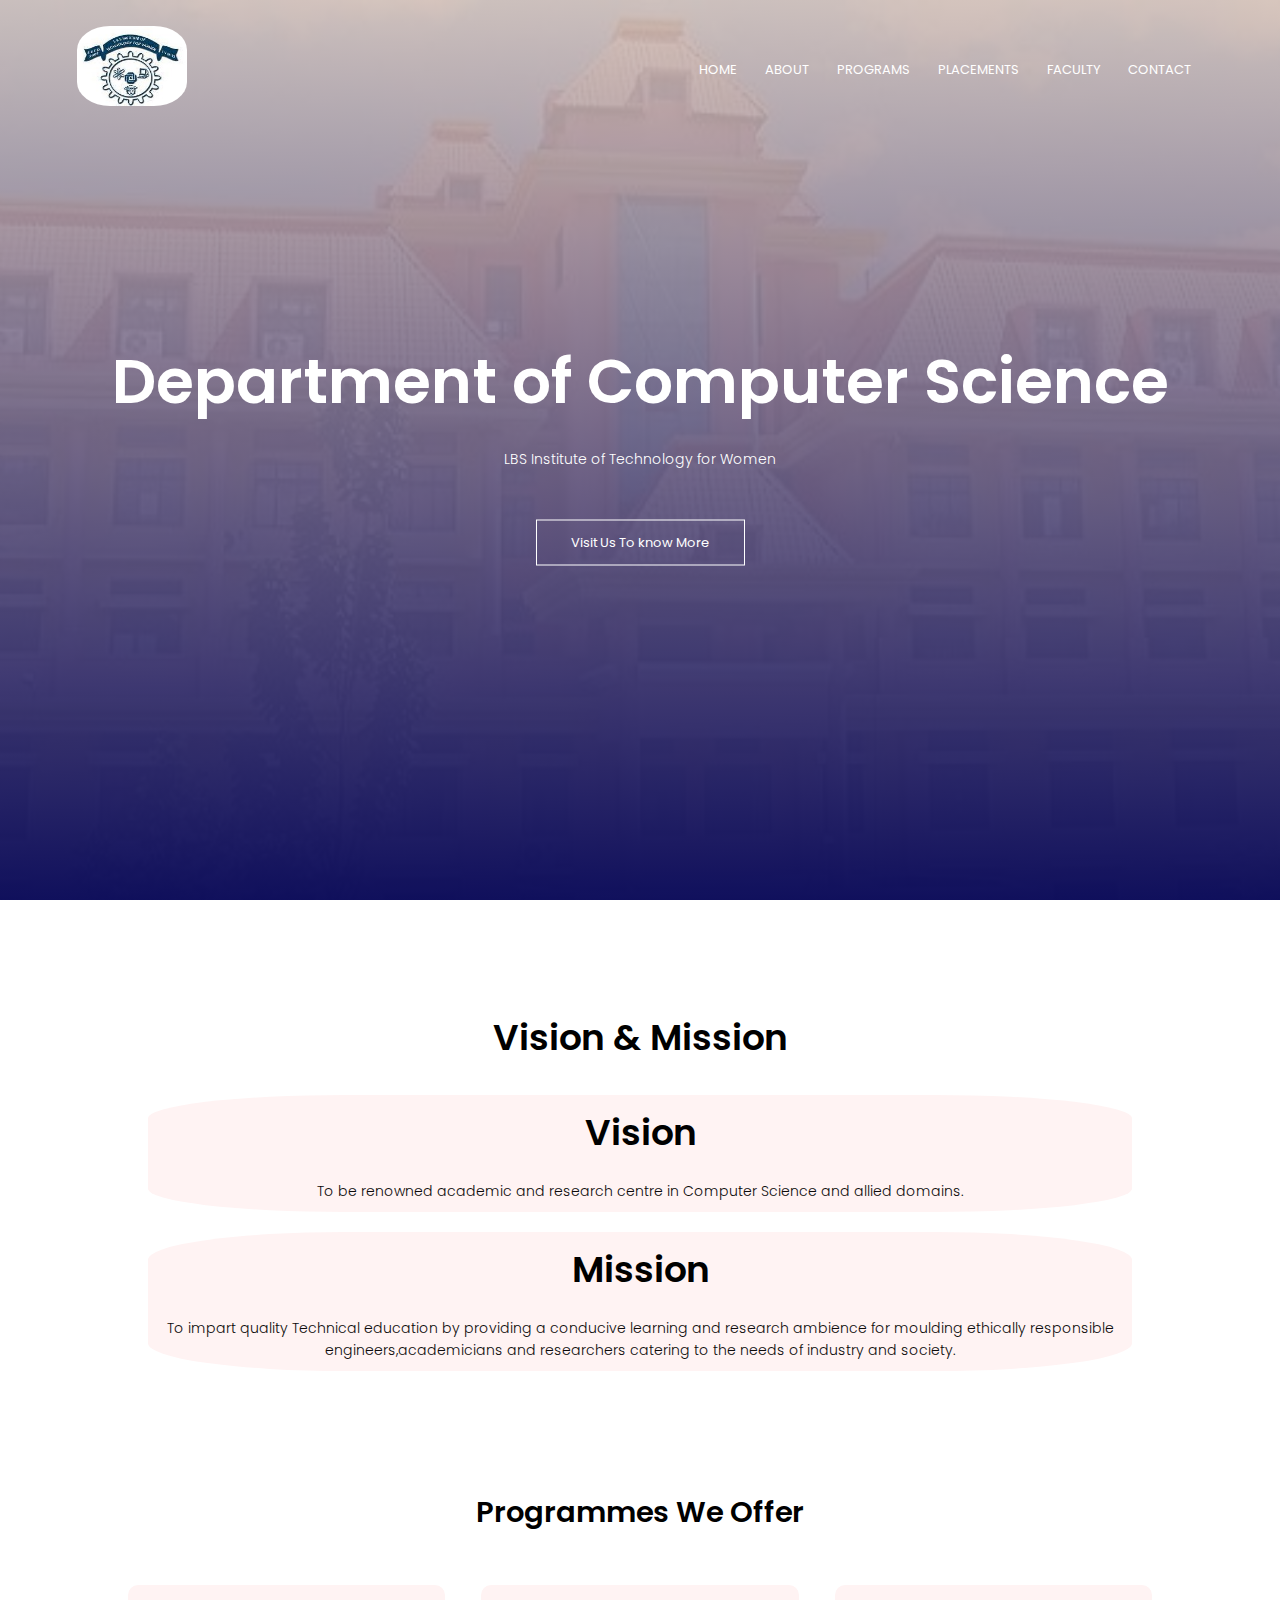
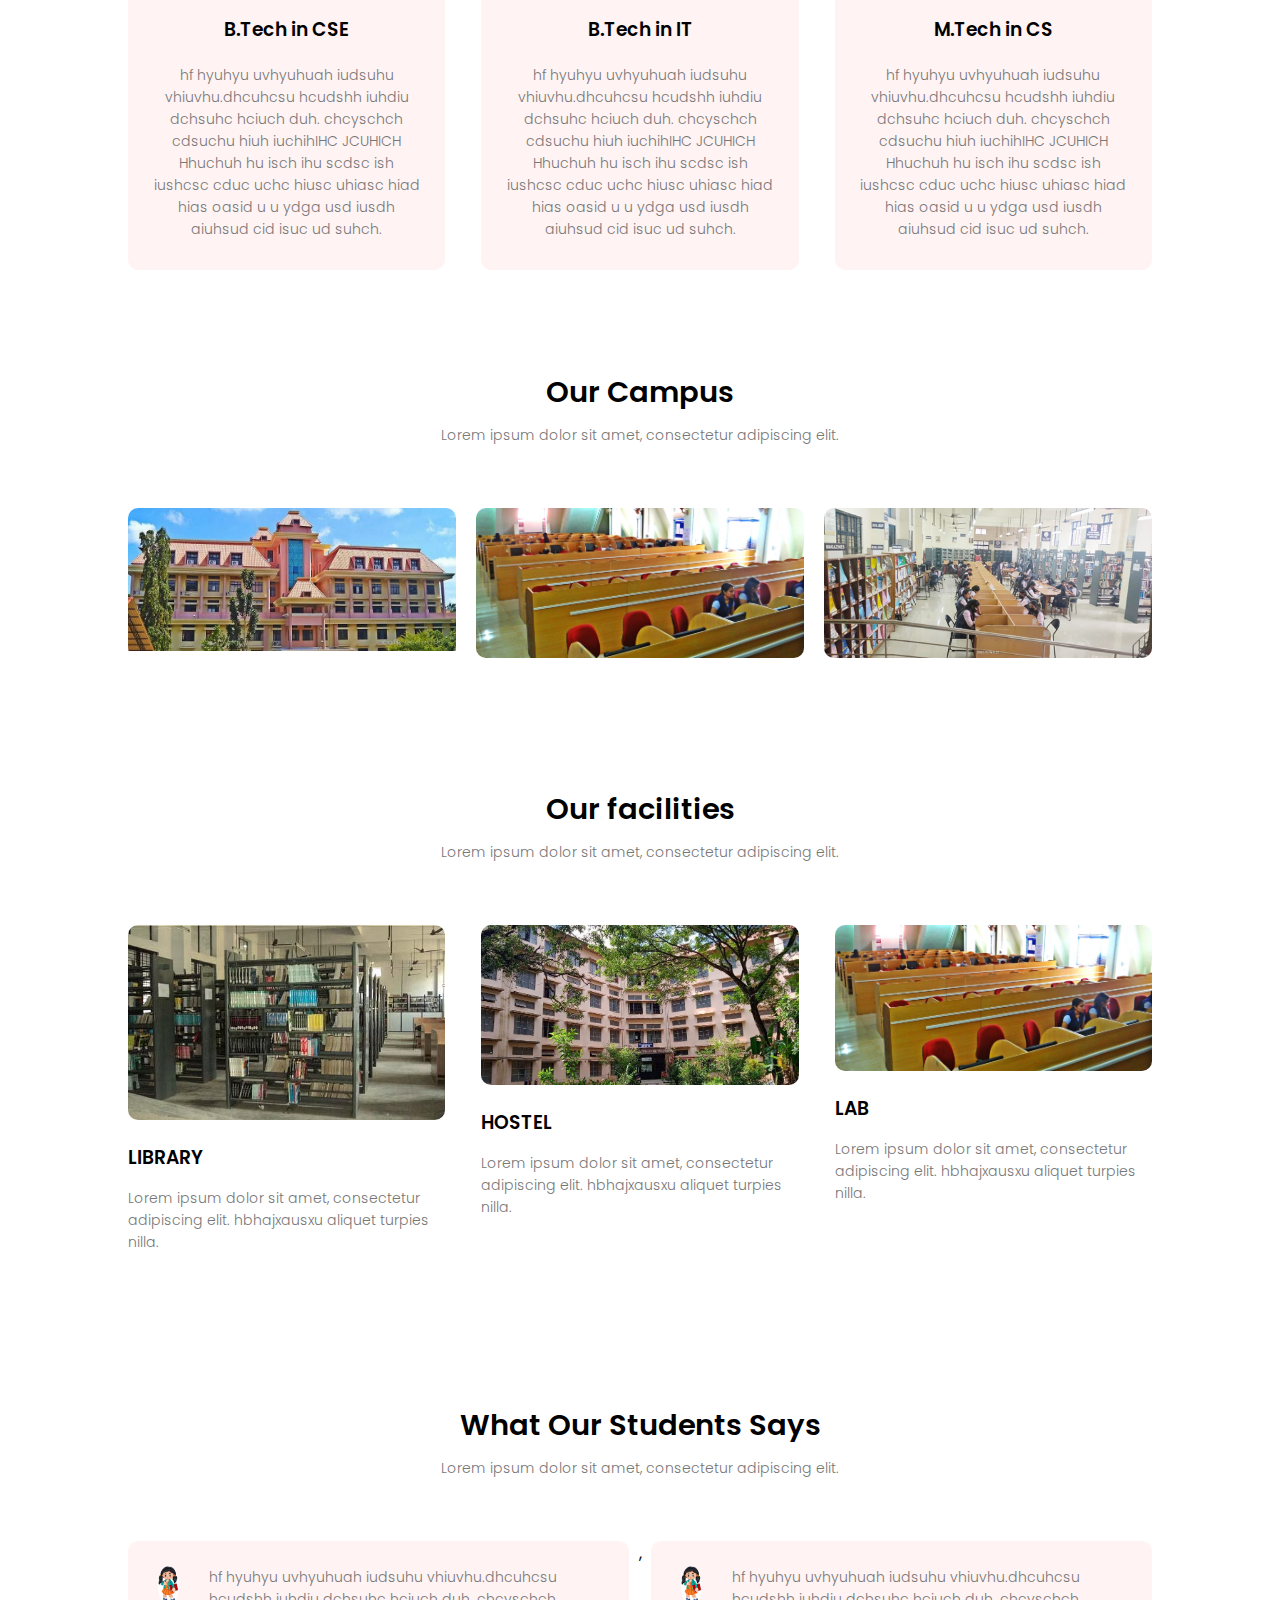
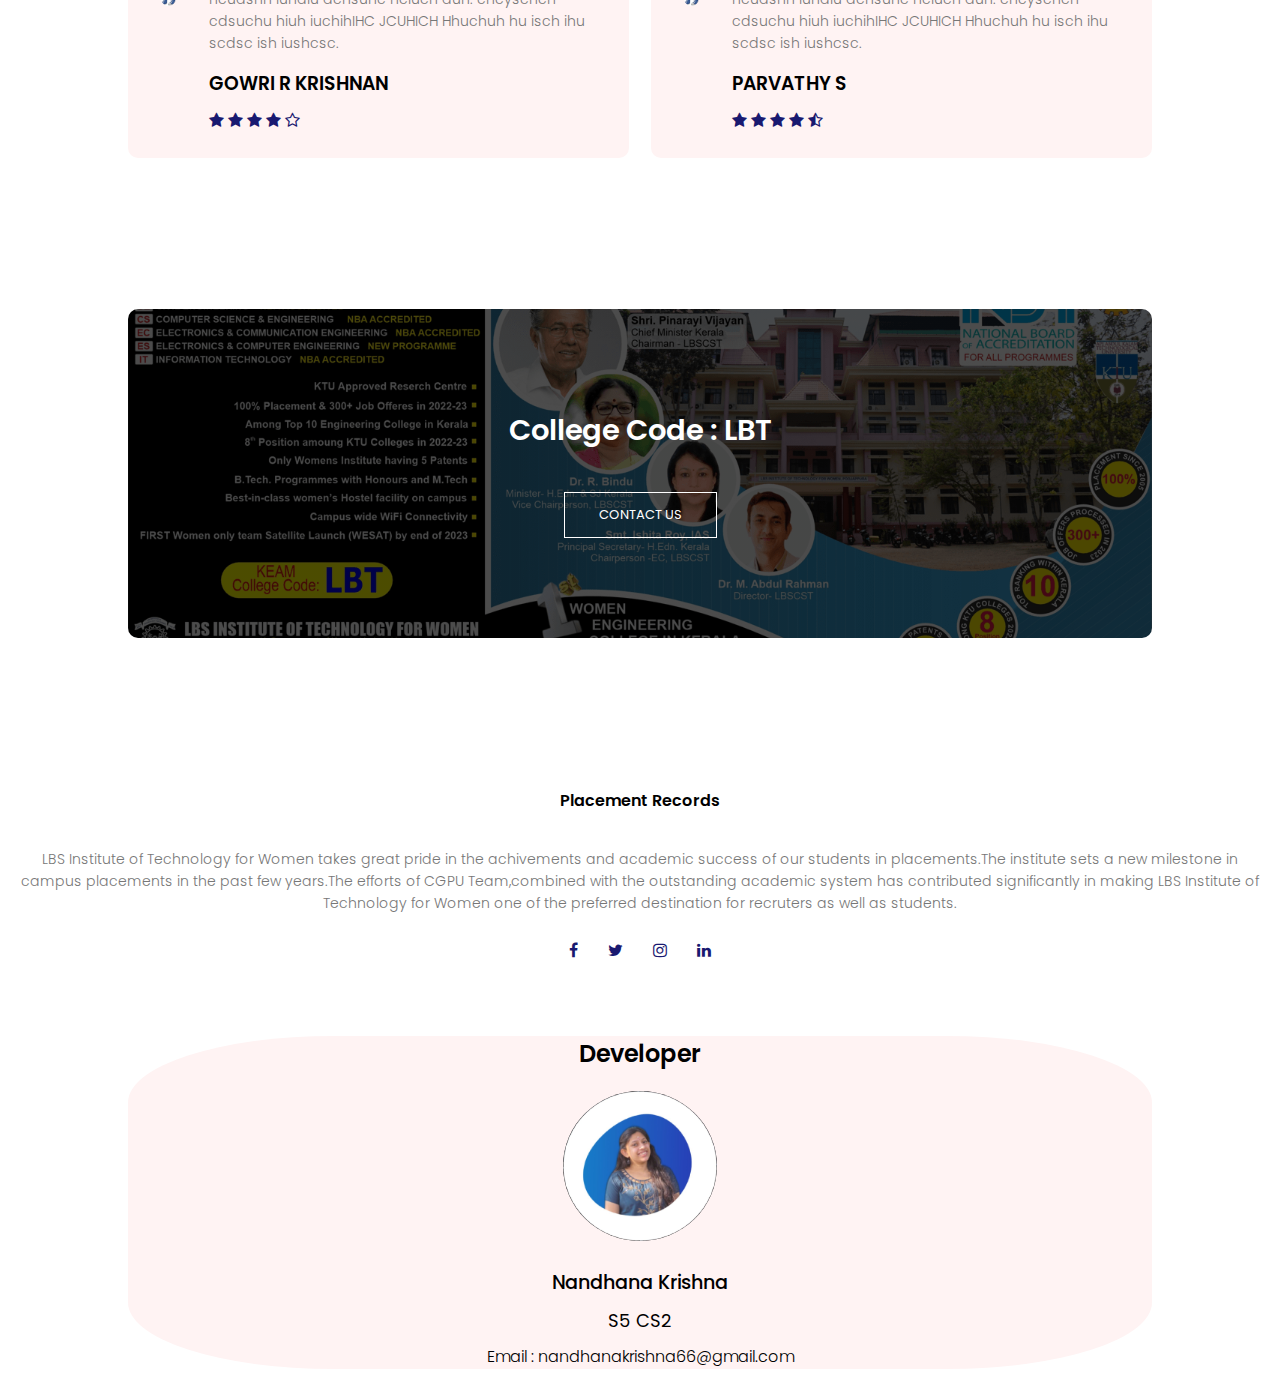
<file: index.html>
<!DOCTYPE html>
<html lang="en">
<head>
    <meta charset="UTF-8">
    <meta name="viewport" content="width=device-width, initial-scale=1.0">
    <title>Department of Computer Science</title>
    <link rel="stylesheet" href="./style.css">
    <link rel="preconnect" href="https://fonts.googleapis.com">
    
    
<link rel="preconnect" href="https://fonts.gstatic.com" crossorigin>
<link href="https://fonts.googleapis.com/css2?family=Poppins:wght@100;200;300;400;600;700&display=swap" rel="stylesheet">
<link rel="stylesheet" href="https://cdnjs.cloudflare.com/ajax/libs/font-awesome/4.7.0/css/font-awesome.min.css">
</head>
<body>
    <section class="header">
     <nav>
        <a href="index.html"><img src="./LBS LOGO s.jpg" alt="logo"></a>
        <div class="nav-links" id="navLinks">
            <i class="fa fa-times" onclick="hideMenu()"></i>
            <ul>
                <li><a href="./index.html">HOME</a></li>
                <li><a href="./About.html">ABOUT</a></li>
                <li><a href="./programs.html">PROGRAMS</a></li>
                <li><a href="./placements.html">PLACEMENTS</a></li>
                <li><a href="./faculty.html">FACULTY</a></li>
                <li><a href="./contact.html">CONTACT</a></li>
            </ul>
        </div>
        <i class="fa fa-bars" onclick="showMenu()"> </i>
     </nav>
     <div class = "text-box">
           <h1>Department of Computer Science</h1>
           <p>LBS Institute of Technology for Women</p>
         
           <a href="" class="hero-btn">Visit Us To know More</a>
           
        </div>
    </section>

    <!-------------VISION &MISSION------------->
    <section class="vision">
        <h1>Vision & Mission</h1>
        <div class="vis"><h1>Vision</h1>
        <p>To be renowned academic and research centre in Computer Science and allied domains.</p></div>
        <div class="mission"><h1>Mission</h1>
        
        <p>To impart quality Technical education by providing a conducive learning and research ambience for moulding ethically responsible engineers,academicians and researchers catering to the needs of industry and society.</p></div>
        
        
    </section>
    
    
    <!------------------COURSE--------------------->
   <section class="course">
    <h1>Programmes We Offer</h1>
    
    <div class="row">
        <div class="course-col">
            <h3>B.Tech in CSE</h3>
            <p>hf hyuhyu uvhyuhuah iudsuhu vhiuvhu.dhcuhcsu hcudshh iuhdiu  dchsuhc hciuch duh.
                chcyschch cdsuchu hiuh iuchihIHC JCUHICH Hhuchuh hu isch ihu scdsc ish iushcsc 
                cduc uchc hiusc uhiasc  hiad hias oasid u u ydga usd iusdh aiuhsud cid isuc ud
                suhch.
            </p>
        </div>
        <div class="course-col">
            <h3>B.Tech in IT</h3>
            <p>hf hyuhyu uvhyuhuah iudsuhu vhiuvhu.dhcuhcsu hcudshh iuhdiu  dchsuhc hciuch duh.
                chcyschch cdsuchu hiuh iuchihIHC JCUHICH Hhuchuh hu isch ihu scdsc ish iushcsc 
                cduc uchc hiusc uhiasc  hiad hias oasid u u ydga usd iusdh aiuhsud cid isuc ud
                suhch.
            </p>
        </div>
        <div class="course-col">
            <h3>M.Tech in CS </h3>
            <p>hf hyuhyu uvhyuhuah iudsuhu vhiuvhu.dhcuhcsu hcudshh iuhdiu  dchsuhc hciuch duh.
                chcyschch cdsuchu hiuh iuchihIHC JCUHICH Hhuchuh hu isch ihu scdsc ish iushcsc 
                cduc uchc hiusc uhiasc  hiad hias oasid u u ydga usd iusdh aiuhsud cid isuc ud
                suhch.
            </p>
        </div>
    </div>

   </section>

   <!------------------CAMPUS---------------------->
   <section class="campus">
          <h1>Our Campus</h1>
          <p>Lorem ipsum dolor sit amet, consectetur adipiscing elit.</p>
          <div class="row">
            <div class="campus-col">
                <img src="./lbsitw.webp">
                <div class="layer">
                    <h3>LBSITW</h3>
                </div>
            </div>
            <div class="campus-col">
                <img src="./lab.jpg">
                <div class="layer">
                    <h3>COMPUTER LAB</h3>
                </div>
            </div>
            <div class="campus-col">
                <img src="./library.jpg">
                <div class="layer">
                    <h3>LIBRARY</h3>
                </div>
            </div>
         </div>
   </section>

   <!---------------------FACILITIES--------------->
   <section class="facilities">
    <h1>Our facilities</h1>
    <p>Lorem ipsum dolor sit amet, consectetur adipiscing elit.</p>
    <div class="row">
        <div class="facilities-col">
            <img src="./lib3.avif">
            <h3>LIBRARY</h3>
            <p>Lorem ipsum dolor sit amet, consectetur adipiscing elit.
                hbhajxausxu aliquet turpies nilla.
            </p>
        </div>
        <div class="facilities-col">
            <img src="./hostel.jpeg">
            <h3>HOSTEL</h3>
            <p>Lorem ipsum dolor sit amet, consectetur adipiscing elit.
                hbhajxausxu aliquet turpies nilla.
            </p>
        </div>
        <div class="facilities-col">
            <img src="./lab.jpg">
            <h3>LAB</h3>
            <p>Lorem ipsum dolor sit amet, consectetur adipiscing elit.
                hbhajxausxu aliquet turpies nilla.
            </p>
        </div>
    </div>
   </section>
   <!---------------------TESTIMONIALS--------------->
   <section class="testimonials">
    <h1>What Our Students Says</h1>
          <p>Lorem ipsum dolor sit amet, consectetur adipiscing elit.</p>
          <div class="row">
            <div class="testimonial-col">
                <img src="./student.avif">
                <div>
                    <p>hf hyuhyu uvhyuhuah iudsuhu vhiuvhu.dhcuhcsu hcudshh iuhdiu  dchsuhc hciuch duh.
                        chcyschch cdsuchu hiuh iuchihIHC JCUHICH Hhuchuh hu isch ihu scdsc ish iushcsc. </p>
                        <h3>GOWRI R KRISHNAN</h3>
                        <i class="fa fa-star"></i>
                        <i class="fa fa-star"></i>
                        <i class="fa fa-star"></i>
                        <i class="fa fa-star"></i>
                        <i class="fa fa-star-o"></i>
                </div>
            </div>
            ,<div class="testimonial-col">
                <img src="./student.avif">
                <div>
                    <p>hf hyuhyu uvhyuhuah iudsuhu vhiuvhu.dhcuhcsu hcudshh iuhdiu  dchsuhc hciuch duh.
                        chcyschch cdsuchu hiuh iuchihIHC JCUHICH Hhuchuh hu isch ihu scdsc ish iushcsc. </p>
                        <h3>PARVATHY S</h3>
                        <i class="fa fa-star"></i>
                        <i class="fa fa-star"></i>
                        <i class="fa fa-star"></i>
                        <i class="fa fa-star"></i>
                        <i class="fa fa-star-half-o"></i>
                </div>
            </div>
          </div>
   </section>

    <!---------------------Call to Action--------------->
    <section class="cta">
        <h1>College Code : LBT</h1>
        <a href="./contact.html" class="hero-btn">CONTACT US</a>
    </section>
    
    <!---------------------Footer--------------->

        <section class="footer">
            <h4>Placement Records</h4>
            <p>LBS Institute of Technology for Women takes great pride in the achivements and academic success of our students in placements.The institute sets a new milestone in campus placements in the past few years.The efforts of CGPU Team,combined with the outstanding academic system has contributed significantly in making LBS Institute of Technology for Women one of the preferred destination for recruters as well as students.</p>
              <div class="icons">
                <i class="fa fa-facebook"></i>
                <i class="fa fa-twitter"></i>
                <i class="fa fa-instagram"></i>
                <i class="fa fa-linkedin"></i>
           
    
              </div>
              
            </section>
       
  <!-------------------Developer---------------->
  <section class="developer">
    <div class="dev"><h1>Developer</h1>
    <div class="maindev">
        <img src="./profile pic.jpg">
    </div>
    <h2>Nandhana Krishna</h2>
    <h3>S5 CS2</h3>
<h4>Email : nandhanakrishna66@gmail.com</h4></div>
    
</section>
   


    <!--------Javascript for Toggle Menu----------->
    <script>
        var navLinks = document.getElementById("navLinks");
        function showMenu(){
            navLinks.style.right = "0";
        }

        function hideMenu(){
            navLinks.style.right ="-200px";
        }
    </script>

</body>
</html>
</file>
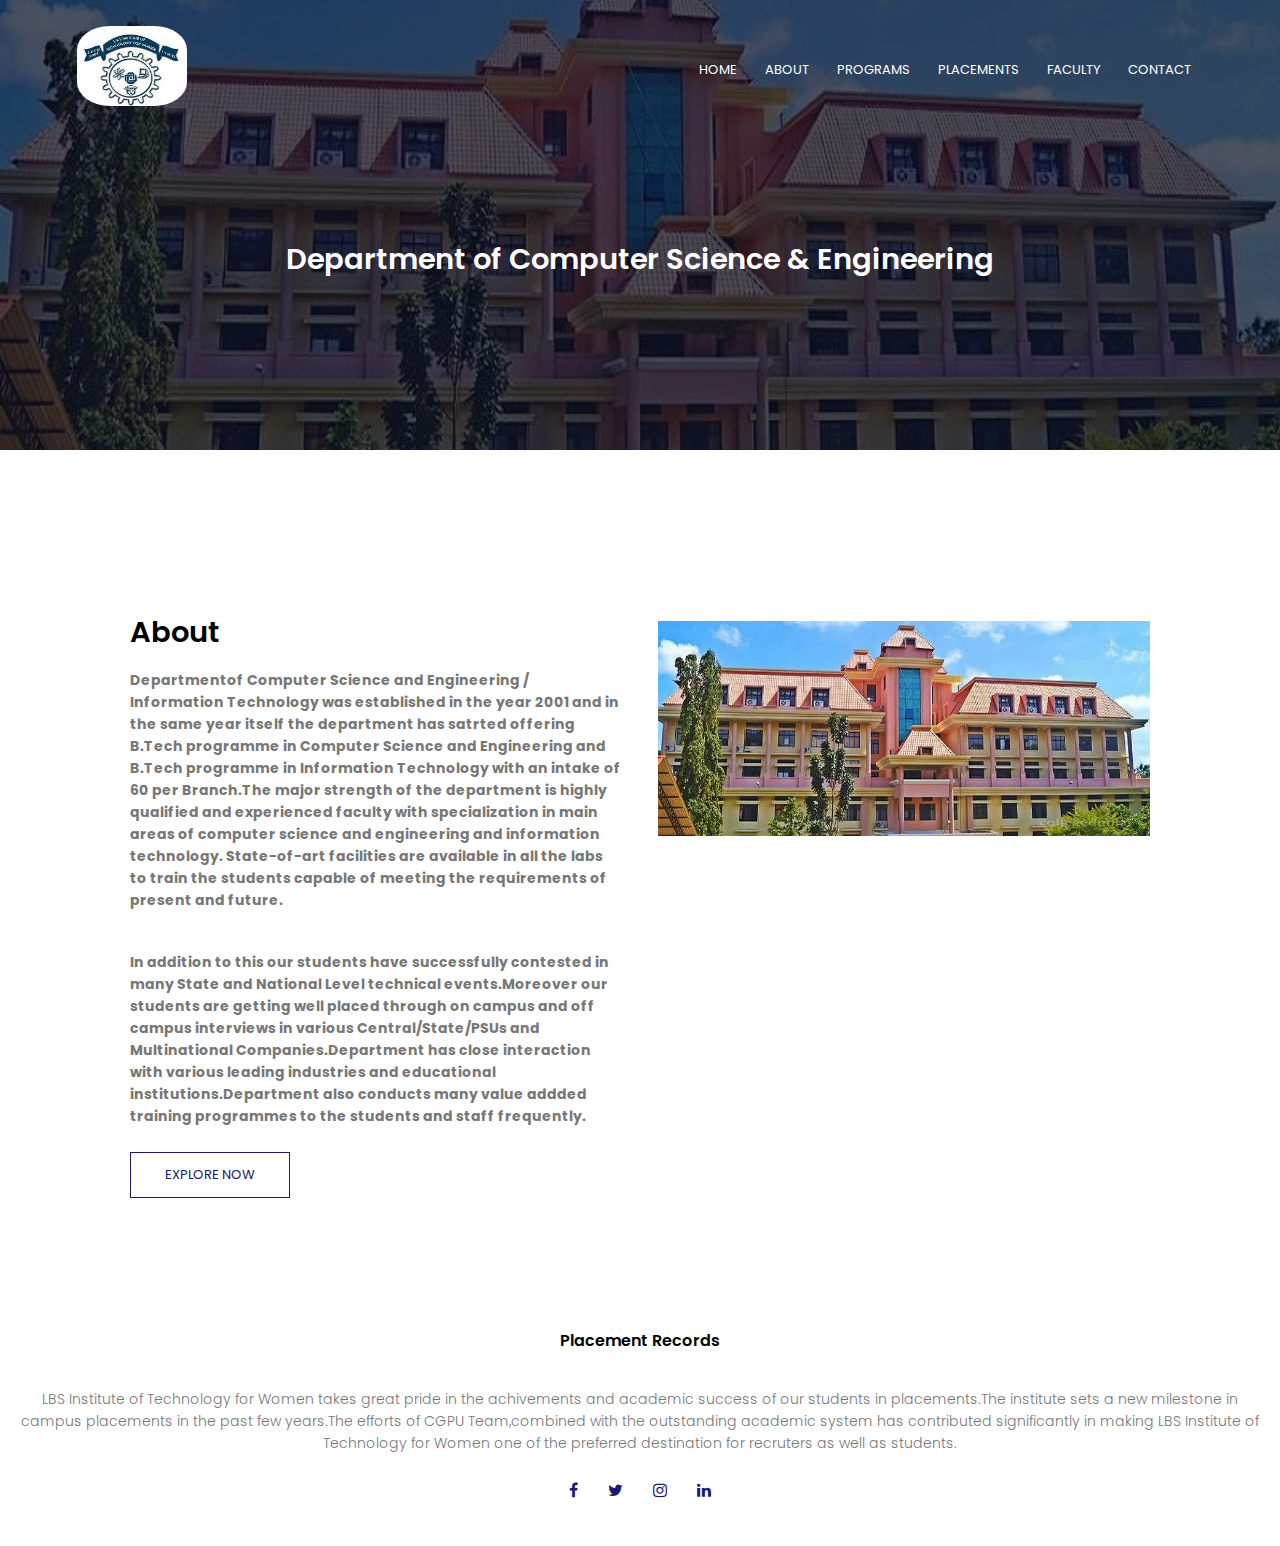
<file: About.html>
<!DOCTYPE html>
<html lang="en">
<head>
    <meta charset="UTF-8">
    <meta name="viewport" content="width=device-width, initial-scale=1.0">
    <title>Department of Computer Science</title>
    <link rel="stylesheet" href="./style.css">
    <link rel="preconnect" href="https://fonts.googleapis.com">
    
    
<link rel="preconnect" href="https://fonts.gstatic.com" crossorigin>
<link href="https://fonts.googleapis.com/css2?family=Poppins:wght@100;200;300;400;600;700&display=swap" rel="stylesheet">
<link rel="stylesheet" href="https://cdnjs.cloudflare.com/ajax/libs/font-awesome/4.7.0/css/font-awesome.min.css">
</head>
<body>
    <section class="sub-header">
     <nav>
        <a href="index.html"><img src="./LBS LOGO s.jpg" alt="logo"></a>
        <div class="nav-links" id="navLinks">
            <i class="fa fa-times" onclick="hideMenu()"></i>
            <ul>
                <li><a href="./index.html">HOME</a></li>
                <li><a href="./About.html">ABOUT</a></li>
                <li><a href="./programs.html">PROGRAMS</a></li>
                <li><a href="./placements.html">PLACEMENTS</a></li>
                <li><a href="./faculty.html">FACULTY</a></li>
                <li><a href="./contact.html">CONTACT</a></li>
            </ul>
        </div>
        <i class="fa fa-bars" onclick="showMenu()"> </i>
     </nav>
     <h1>Department of Computer Science & Engineering</h1>
    </section>
   <!---------------------About Us Content--------------->
   <section class="about-us">
    <div class="row">
        <div class="about-col">
            <h1>About</h1>
            <p>Departmentof Computer Science and Engineering / Information Technology was established in the year 2001 and in the same year itself the department has satrted offering B.Tech programme in Computer Science and Engineering and B.Tech programme in Information Technology with an intake of 60 per Branch.The major strength of the department is highly qualified and experienced faculty with specialization in main areas of computer science and engineering and information technology.
               State-of-art facilities are available in all the labs to train the students capable of meeting the requirements of present and future.</p>

            <p>In addition to this our students have successfully contested in many State and National Level technical events.Moreover our students are getting well placed through on campus and off campus interviews in various Central/State/PSUs and Multinational Companies.Department has close interaction with various leading industries and educational institutions.Department also conducts many value addded training programmes to the students and staff frequently.</p>
            <a href="" class="hero-btn red-btn">EXPLORE NOW</a>
        </div>
        <div class="about-col">
            <img src="./lbsitw.webp">
        </div>
    </div>
   </section>
   

   
    <!---------------------Footer--------------->
    
    
    
    
    
    
    <section class="footer">
        <h4>Placement Records</h4>
            <p>LBS Institute of Technology for Women takes great pride in the achivements and academic success of our students in placements.The institute sets a new milestone in campus placements in the past few years.The efforts of CGPU Team,combined with the outstanding academic system has contributed significantly in making LBS Institute of Technology for Women one of the preferred destination for recruters as well as students.</p>
          <div class="icons">
            <i class="fa fa-facebook"></i>
            <i class="fa fa-twitter"></i>
            <i class="fa fa-instagram"></i>
            <i class="fa fa-linkedin"></i>
       

          </div>
         
        </section>

   


    <!--------Javascript for Toggle Menu----------->
    <script>
        var navLinks = document.getElementById("navLinks");
        function showMenu(){
            navLinks.style.right = "0";
        }

        function hideMenu(){
            navLinks.style.right ="-200px";
        }
    </script>

</body>
</html>
</file>
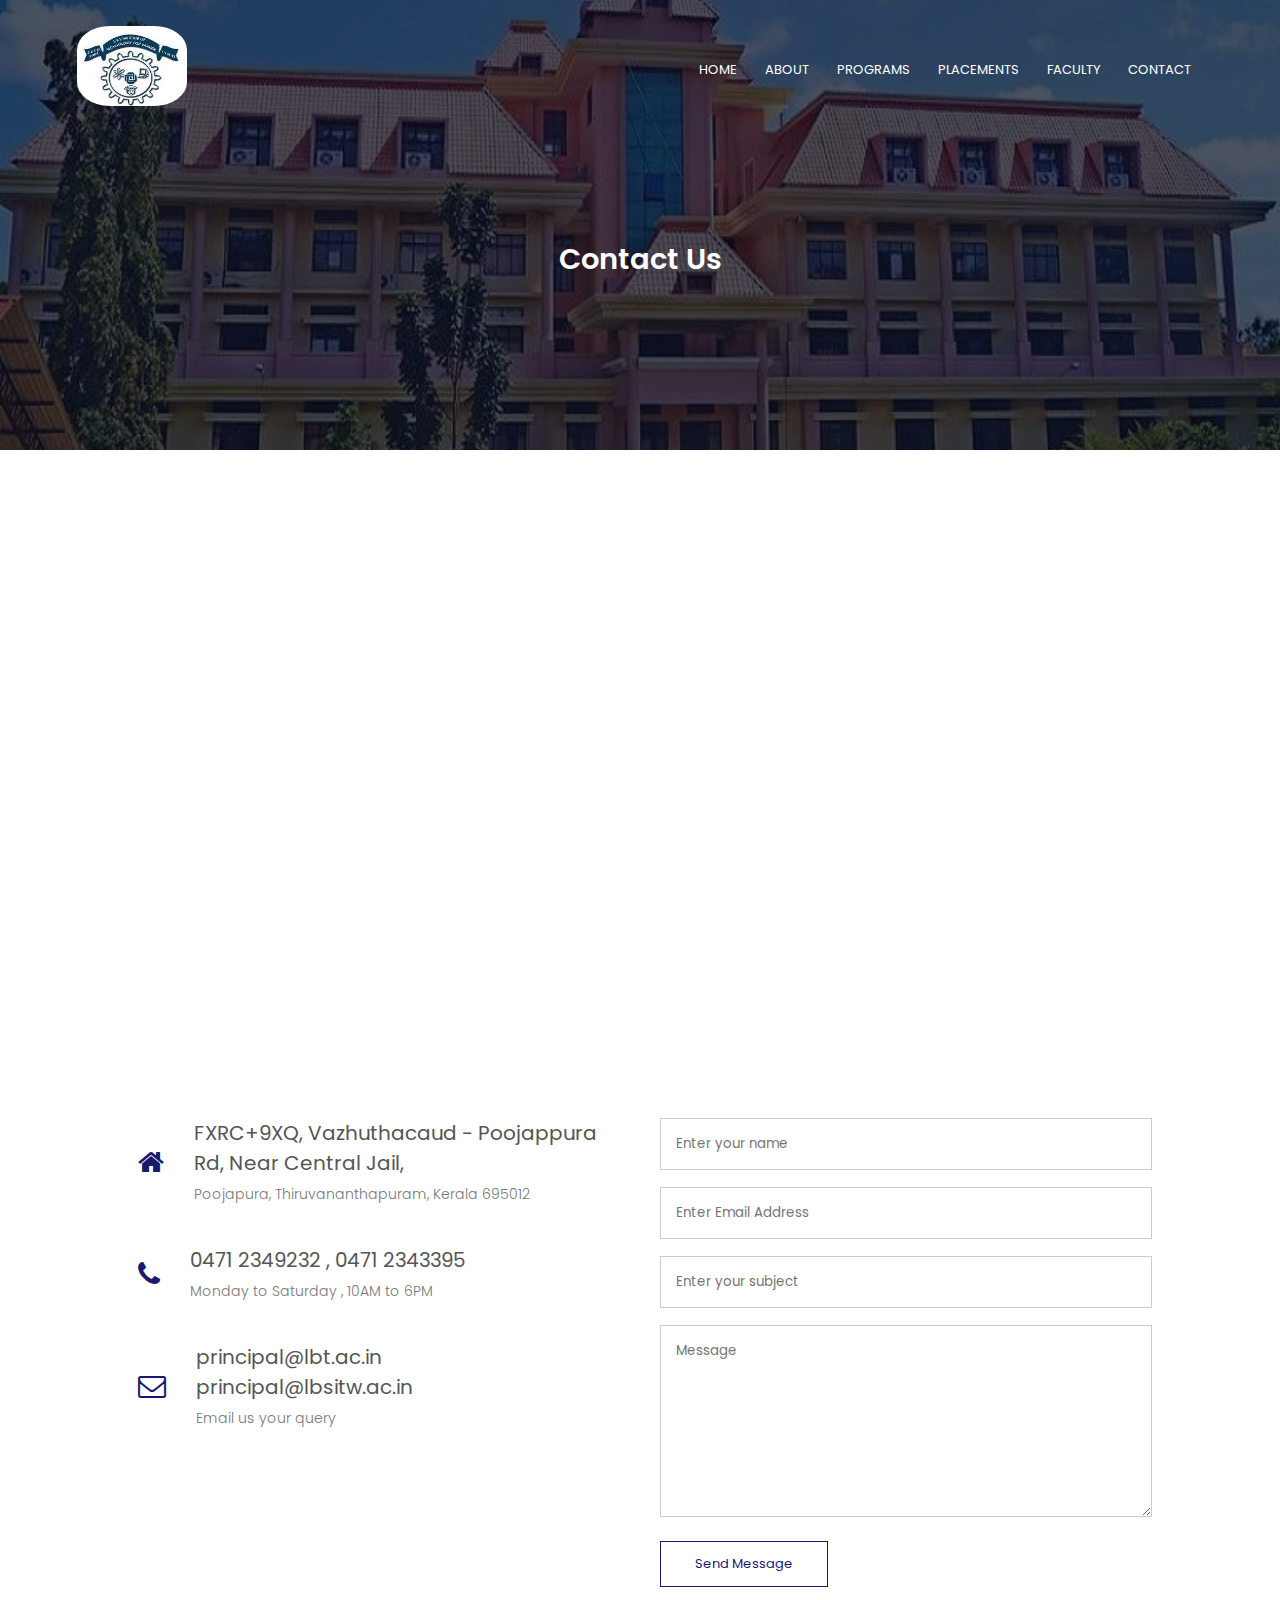
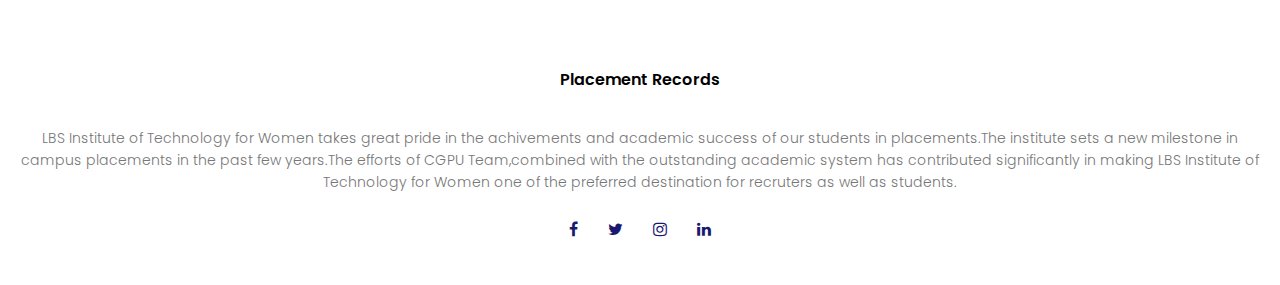
<file: contact.html>
<!DOCTYPE html>
<html lang="en">
<head>
    <meta charset="UTF-8">
    <meta name="viewport" content="width=device-width, initial-scale=1.0">
    <title>Department of Computer Science</title>
    <link rel="stylesheet" href="./style.css">
    <link rel="preconnect" href="https://fonts.googleapis.com">
    
    
<link rel="preconnect" href="https://fonts.gstatic.com" crossorigin>
<link href="https://fonts.googleapis.com/css2?family=Poppins:wght@100;200;300;400;600;700&display=swap" rel="stylesheet">
<link rel="stylesheet" href="https://cdnjs.cloudflare.com/ajax/libs/font-awesome/4.7.0/css/font-awesome.min.css">
</head>
<body>
    <section class="sub-header">
     <nav>
        <a href="index.html"><img src="./LBS LOGO s.jpg" alt="logo"></a>
        <div class="nav-links" id="navLinks">
            <i class="fa fa-times" onclick="hideMenu()"></i>
            <ul>
                <li><a href="./index.html">HOME</a></li>
                <li><a href="./About.html">ABOUT</a></li>
                <li><a href="./programs.html">PROGRAMS</a></li>
                <li><a href="./placements.html">PLACEMENTS</a></li>
                <li><a href="./faculty.html">FACULTY</a></li>
                <li><a href="./contact.html">CONTACT</a></li>
            </ul>
        </div>
        <i class="fa fa-bars" onclick="showMenu()"> </i>
     </nav>
     <h1>Contact Us</h1>
    </section>
   <!---------------------Contact us--------------->
   <section class="location">

    <iframe src="https://www.google.com/maps/embed?pb=!1m14!1m8!1m3!1d63135.65881113051!2d76.96555!3d8.5014509!3m2!1i1024!2i768!4f13.1!3m3!1m2!1s0x3b05ba511ecc0667%3A0xd23b5ccfdf2aab2b!2sLBS%20Institute%20Of%20Technology%20for%20Women%20Poojappura%20Thiruvananthapuram!5e0!3m2!1sen!2sin!4v1694767640944!5m2!1sen!2sin" width="600" height="450" style="border:0;" allowfullscreen="" loading="lazy" referrerpolicy="no-referrer-when-downgrade"></iframe>
   </section>

   <section class="contact-us">
    <div class="row">
        <div class="contact-col">
            <div>
                <i class="fa fa-home"></i>
                <span>
                    <h5>FXRC+9XQ, Vazhuthacaud - Poojappura Rd, Near Central Jail,</h5>
                    <p>Poojapura, Thiruvananthapuram, Kerala 695012</p>
                </span>
            </div>
            <div>
                <i class="fa fa-phone"></i>
                <span>
                    <h5>0471 2349232 , 0471 2343395</h5>
                    
                    <p>Monday to Saturday , 10AM to 6PM</p>
                </span>
            </div>
            <div>
                <i class="fa fa-envelope-o"></i>
                <span>
                    <h5>principal@lbt.ac.in <br> principal@lbsitw.ac.in</h5>
                    <p>Email us your query</p>
                </span>
            </div>
        </div>
        <div class="contact-col">
            <form action="">
                <input type="text" placeholder="Enter your name" required>
                <input type="email" placeholder="Enter Email Address" required>
                <input type="text" placeholder="Enter your subject" required>
                <textarea rows="8" placeholder="Message" required></textarea>
                <button type="submit" class="hero-btn red-btn">Send Message </button>            
            </form>
        </div>
    </div>
   </section>

   

   
    <!---------------------Footer--------------->
    
    
    
    
    
    
    <section class="footer">
        <h4>Placement Records</h4>
            <p>LBS Institute of Technology for Women takes great pride in the achivements and academic success of our students in placements.The institute sets a new milestone in campus placements in the past few years.The efforts of CGPU Team,combined with the outstanding academic system has contributed significantly in making LBS Institute of Technology for Women one of the preferred destination for recruters as well as students.</p>
          <div class="icons">
            <i class="fa fa-facebook"></i>
            <i class="fa fa-twitter"></i>
            <i class="fa fa-instagram"></i>
            <i class="fa fa-linkedin"></i>
       

          </div>
         
        </section>

   


    <!--------Javascript for Toggle Menu----------->
    <script>
        var navLinks = document.getElementById("navLinks");
        function showMenu(){
            navLinks.style.right = "0";
        }

        function hideMenu(){
            navLinks.style.right ="-200px";
        }
    </script>

</body>
</html>
</file>
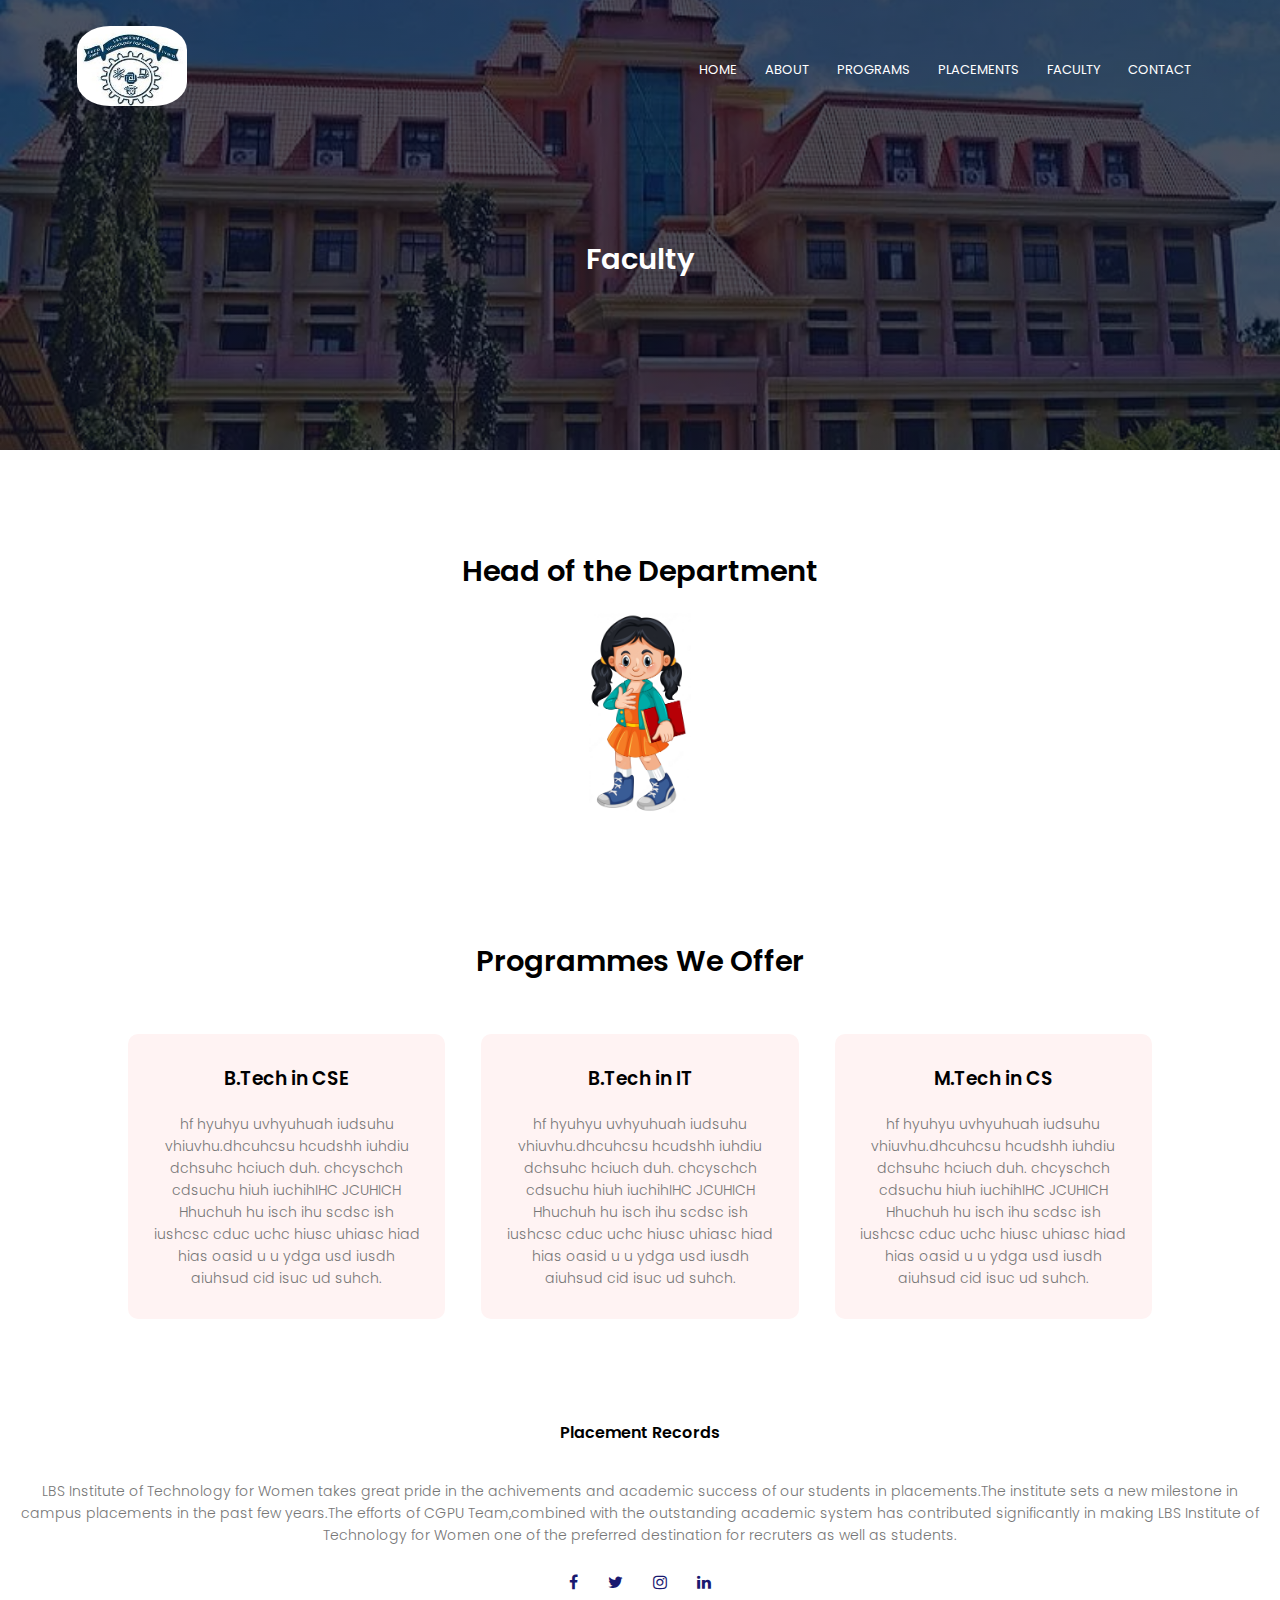
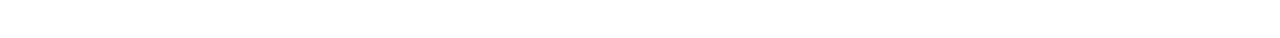
<file: faculty.html>
<!DOCTYPE html>
<html lang="en">
<head>
    <meta charset="UTF-8">
    <meta name="viewport" content="width=device-width, initial-scale=1.0">
    <title>Department of Computer Science</title>
    <link rel="stylesheet" href="./style.css">
    <link rel="preconnect" href="https://fonts.googleapis.com">
    
    
<link rel="preconnect" href="https://fonts.gstatic.com" crossorigin>
<link href="https://fonts.googleapis.com/css2?family=Poppins:wght@100;200;300;400;600;700&display=swap" rel="stylesheet">
<link rel="stylesheet" href="https://cdnjs.cloudflare.com/ajax/libs/font-awesome/4.7.0/css/font-awesome.min.css">
</head>
<body>
    <section class="sub-header">
     <nav>
        <a href="index.html"><img src="./LBS LOGO s.jpg" alt="logo"></a>
        <div class="nav-links" id="navLinks">
            <i class="fa fa-times" onclick="hideMenu()"></i>
            <ul>
                <li><a href="./index.html">HOME</a></li>
                <li><a href="./About.html">ABOUT</a></li>
                <li><a href="./programs.html">PROGRAMS</a></li>
                <li><a href="./placements.html">PLACEMENTS</a></li>
                <li><a href="./faculty.html">FACULTY</a></li>
                <li><a href="./contact.html">CONTACT</a></li>
            </ul>
        </div>
        <i class="fa fa-bars" onclick="showMenu()"> </i>
     </nav>
     <h1>Faculty</h1>
    </section>
   
   <!---------------------Faculty--------------->
   <section class="faculty">
         <div class="head">
            <h1>Head of the Department</h1>
            <img class="hod" src="./student.avif">
         </div>

   </section>
   
   
   
   
    <!---------------------Course--------------->

   
   
   <section class="course">
    <h1>Programmes We Offer</h1>
    
    <div class="row">
        <div class="course-col">
            <h3>B.Tech in CSE</h3>
            <p>hf hyuhyu uvhyuhuah iudsuhu vhiuvhu.dhcuhcsu hcudshh iuhdiu  dchsuhc hciuch duh.
                chcyschch cdsuchu hiuh iuchihIHC JCUHICH Hhuchuh hu isch ihu scdsc ish iushcsc 
                cduc uchc hiusc uhiasc  hiad hias oasid u u ydga usd iusdh aiuhsud cid isuc ud
                suhch.
            </p>
        </div>
        <div class="course-col">
            <h3>B.Tech in IT</h3>
            <p>hf hyuhyu uvhyuhuah iudsuhu vhiuvhu.dhcuhcsu hcudshh iuhdiu  dchsuhc hciuch duh.
                chcyschch cdsuchu hiuh iuchihIHC JCUHICH Hhuchuh hu isch ihu scdsc ish iushcsc 
                cduc uchc hiusc uhiasc  hiad hias oasid u u ydga usd iusdh aiuhsud cid isuc ud
                suhch.
            </p>
        </div>
        <div class="course-col">
            <h3>M.Tech in CS </h3>
            <p>hf hyuhyu uvhyuhuah iudsuhu vhiuvhu.dhcuhcsu hcudshh iuhdiu  dchsuhc hciuch duh.
                chcyschch cdsuchu hiuh iuchihIHC JCUHICH Hhuchuh hu isch ihu scdsc ish iushcsc 
                cduc uchc hiusc uhiasc  hiad hias oasid u u ydga usd iusdh aiuhsud cid isuc ud
                suhch.
            </p>
        </div>
    </div>

   </section>



   

   
    <!---------------------Footer--------------->
    
    
    
    
    
    
    <section class="footer">
        <h4>Placement Records</h4>
            <p>LBS Institute of Technology for Women takes great pride in the achivements and academic success of our students in placements.The institute sets a new milestone in campus placements in the past few years.The efforts of CGPU Team,combined with the outstanding academic system has contributed significantly in making LBS Institute of Technology for Women one of the preferred destination for recruters as well as students.</p>
          <div class="icons">
            <i class="fa fa-facebook"></i>
            <i class="fa fa-twitter"></i>
            <i class="fa fa-instagram"></i>
            <i class="fa fa-linkedin"></i>
       

          </div>
          
        </section>

   


    <!--------Javascript for Toggle Menu----------->
    <script>
        var navLinks = document.getElementById("navLinks");
        function showMenu(){
            navLinks.style.right = "0";
        }

        function hideMenu(){
            navLinks.style.right ="-200px";
        }
    </script>

</body>
</html>
</file>
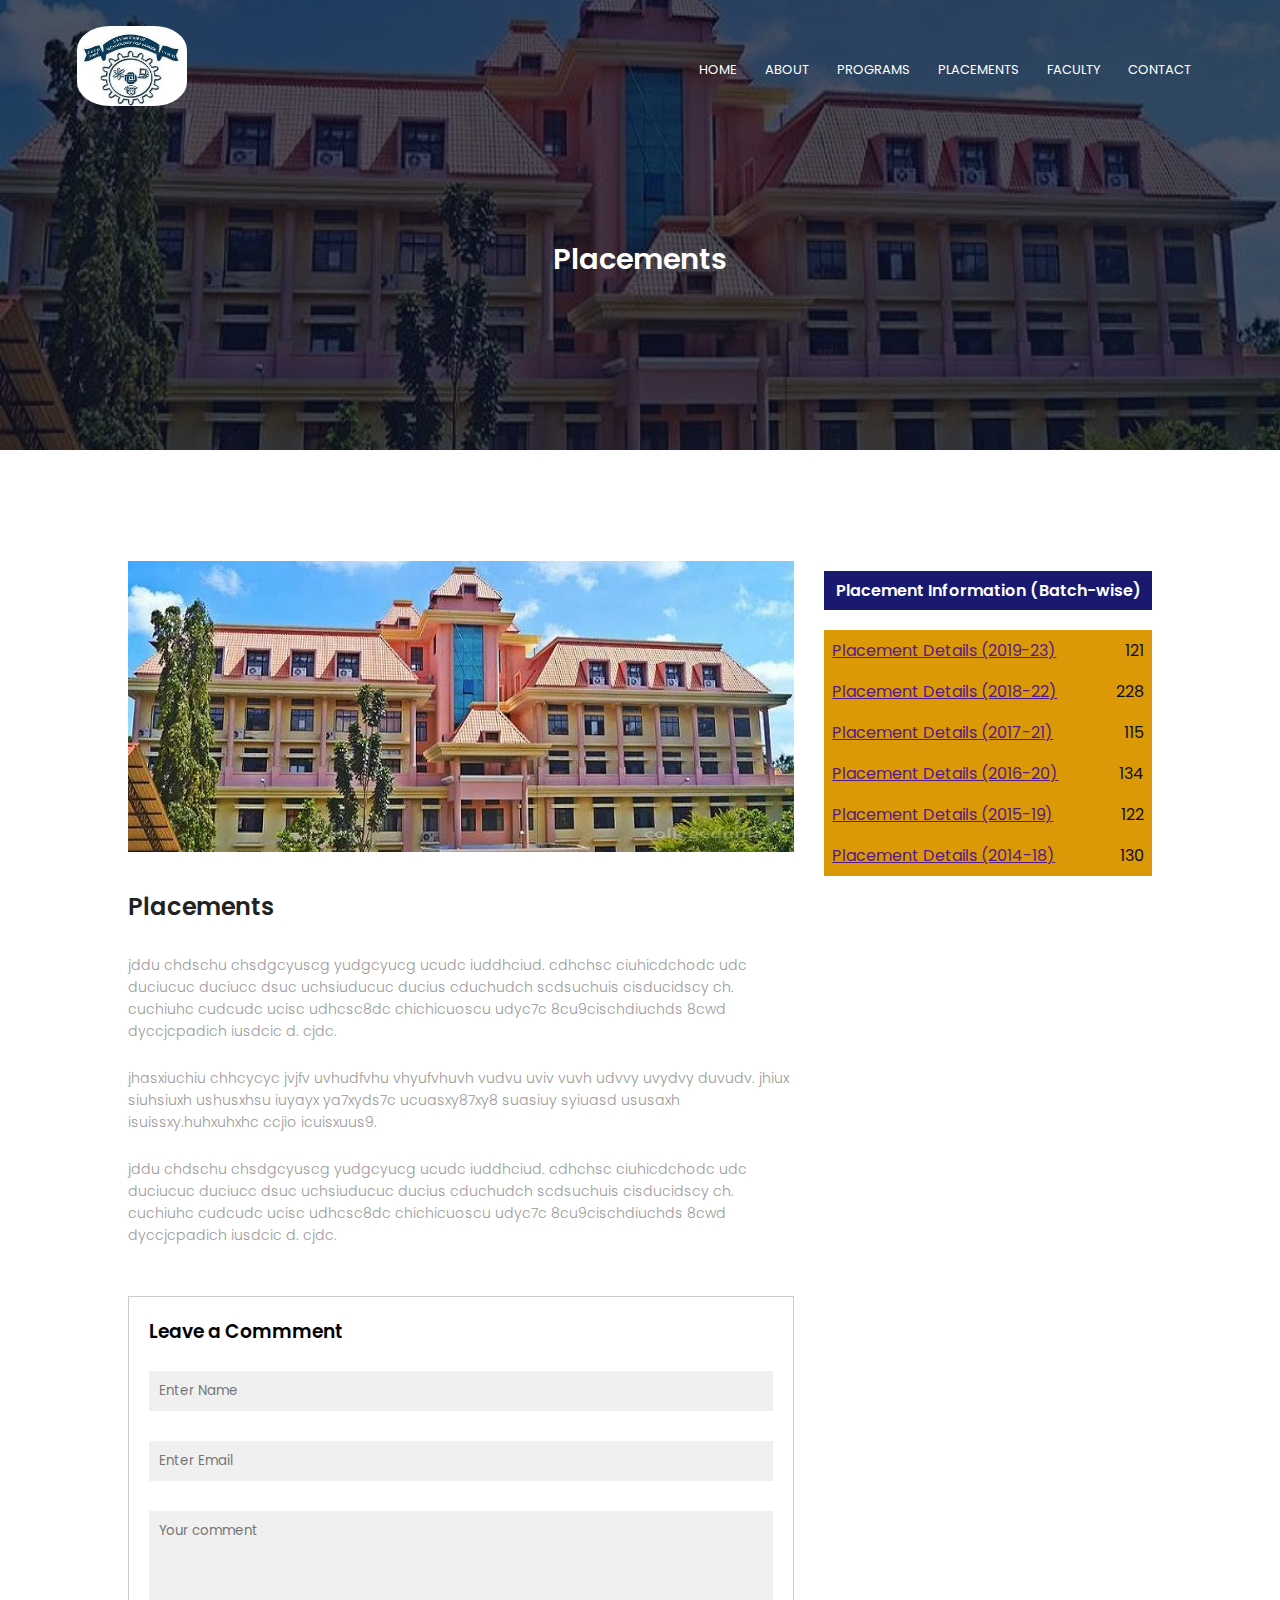
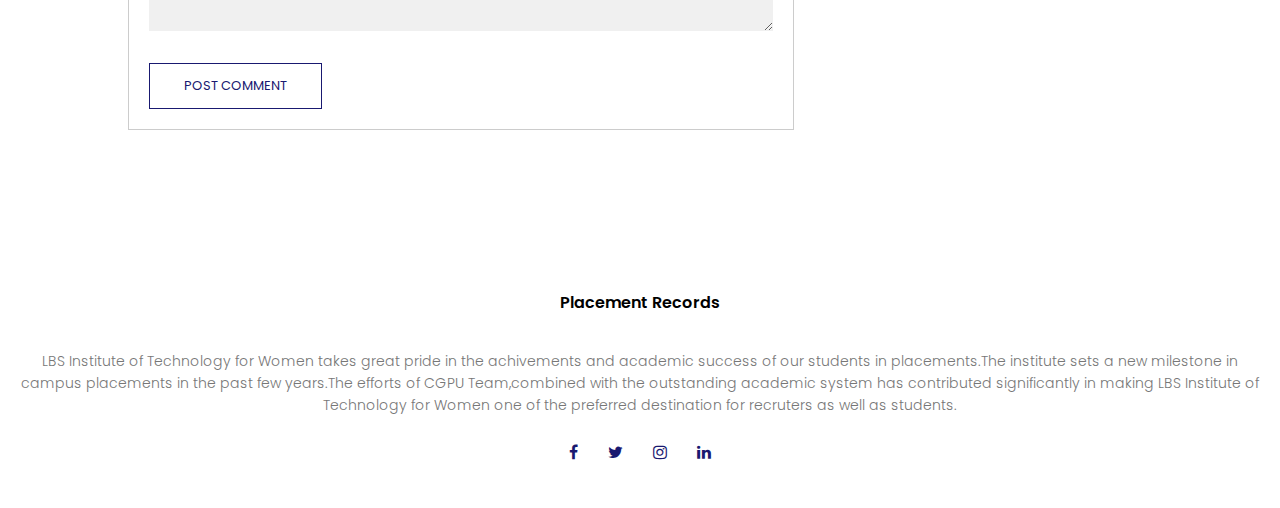
<file: placements.html>
<!DOCTYPE html>
<html lang="en">
<head>
    <meta charset="UTF-8">
    <meta name="viewport" content="width=device-width, initial-scale=1.0">
    <title>Department of Computer Science</title>
    <link rel="stylesheet" href="./style.css">
    <link rel="preconnect" href="https://fonts.googleapis.com">
    
    
<link rel="preconnect" href="https://fonts.gstatic.com" crossorigin>
<link href="https://fonts.googleapis.com/css2?family=Poppins:wght@100;200;300;400;600;700&display=swap" rel="stylesheet">
<link rel="stylesheet" href="https://cdnjs.cloudflare.com/ajax/libs/font-awesome/4.7.0/css/font-awesome.min.css">
</head>
<body>
    <section class="sub-header">
     <nav>
        <a href="index.html"><img src="./LBS LOGO s.jpg" alt="logo"></a>
        <div class="nav-links" id="navLinks">
            <i class="fa fa-times" onclick="hideMenu()"></i>
            <ul>
                <li><a href="./index.html">HOME</a></li>
                <li><a href="./About.html">ABOUT</a></li>
                <li><a href="./programs.html">PROGRAMS</a></li>
                <li><a href="./placements.html">PLACEMENTS</a></li>
                <li><a href="./faculty.html">FACULTY</a></li>
                <li><a href="./contact.html">CONTACT</a></li>
            </ul>
        </div>
        <i class="fa fa-bars" onclick="showMenu()"> </i>
     </nav>
     <h1>Placements</h1>
    </section>
   <!-------------------blog page content----------------->
   <section class="blog-content">
    <div class="row">
        <div class="blog-left">
            <img src="./lbsitw.webp">
            <h2>Placements</h2>
            <p>jddu chdschu chsdgcyuscg yudgcyucg ucudc iuddhciud.
                cdhchsc ciuhicdchodc udc duciucuc duciucc dsuc uchsiuducuc ducius cduchudch scdsuchuis cisducidscy ch.
                cuchiuhc cudcudc ucisc udhcsc8dc chichicuoscu udyc7c 8cu9cischdiuchds 8cwd dyccjcpadich iusdcic d.
                cjdc.</p>
                <br>
                <p>jhasxiuchiu chhcycyc jvjfv uvhudfvhu vhyufvhuvh vudvu uviv vuvh udvvy uvydvy duvudv.
                jhiux  siuhsiuxh ushusxhsu iuyayx ya7xyds7c ucuasxy87xy8 suasiuy syiuasd ususaxh isuissxy.huhxuhxhc
               ccjio icuisxuus9.
               </p>
               <br>
               <p>jddu chdschu chsdgcyuscg yudgcyucg ucudc iuddhciud.
                cdhchsc ciuhicdchodc udc duciucuc duciucc dsuc uchsiuducuc ducius cduchudch scdsuchuis cisducidscy ch.
                cuchiuhc cudcudc ucisc udhcsc8dc chichicuoscu udyc7c 8cu9cischdiuchds 8cwd dyccjcpadich iusdcic d.
                cjdc.</p>
               

                <div class="comment-box">
                    <h3>Leave a Commment</h3>
                    <form  class="comment-form">
                        <input type="text" placeholder="Enter Name">
                        <input type="email" placeholder="Enter Email">
                        <textarea rows="5" placeholder="Your comment"></textarea>
                        <button type="submit" class="hero-btn   red-btn">POST COMMENT</button>
                    </form>
                </div>

        </div>
            <div class="blog-right">
                <h3>Placement Information (Batch-wise)</h3>
                <div>
                    <span><a href="">Placement Details (2019-23)</a></span>
                    <span>121</span>
                </div>
                <div>
                    <span><a href="">Placement Details (2018-22)</a> </span>
                    <span>228</span>
                </div>
                <div>
                    <span><a href="">Placement Details (2017-21)</a></span>
                    <span>115</span>
                </div>
                <div>
                    <span><a href="">Placement Details (2016-20)</a></span>
                    <span>134</span>
                </div>
                <div>
                    <span><a href="">Placement Details (2015-19)</a></span>
                    <span>122</span>
                </div>
                <div>
                    <span><a href="">Placement Details (2014-18)</a></span>
                    <span>130</span>
                </div>
            </div>

    </div>

   </section>
   

   <!---------------------Facilities----------->
   

   
    <!---------------------Footer--------------->
    
    
    
    
    
    
    <section class="footer">
        <h4>Placement Records</h4>
            <p>LBS Institute of Technology for Women takes great pride in the achivements and academic success of our students in placements.The institute sets a new milestone in campus placements in the past few years.The efforts of CGPU Team,combined with the outstanding academic system has contributed significantly in making LBS Institute of Technology for Women one of the preferred destination for recruters as well as students.</p>
          <div class="icons">
            <i class="fa fa-facebook"></i>
            <i class="fa fa-twitter"></i>
            <i class="fa fa-instagram"></i>
            <i class="fa fa-linkedin"></i>
       

          </div>
          
        </section>

   


    <!--------Javascript for Toggle Menu----------->
    <script>
        var navLinks = document.getElementById("navLinks");
        function showMenu(){
            navLinks.style.right = "0";
        }

        function hideMenu(){
            navLinks.style.right ="-200px";
        }
    </script>

</body>
</html>
</file>
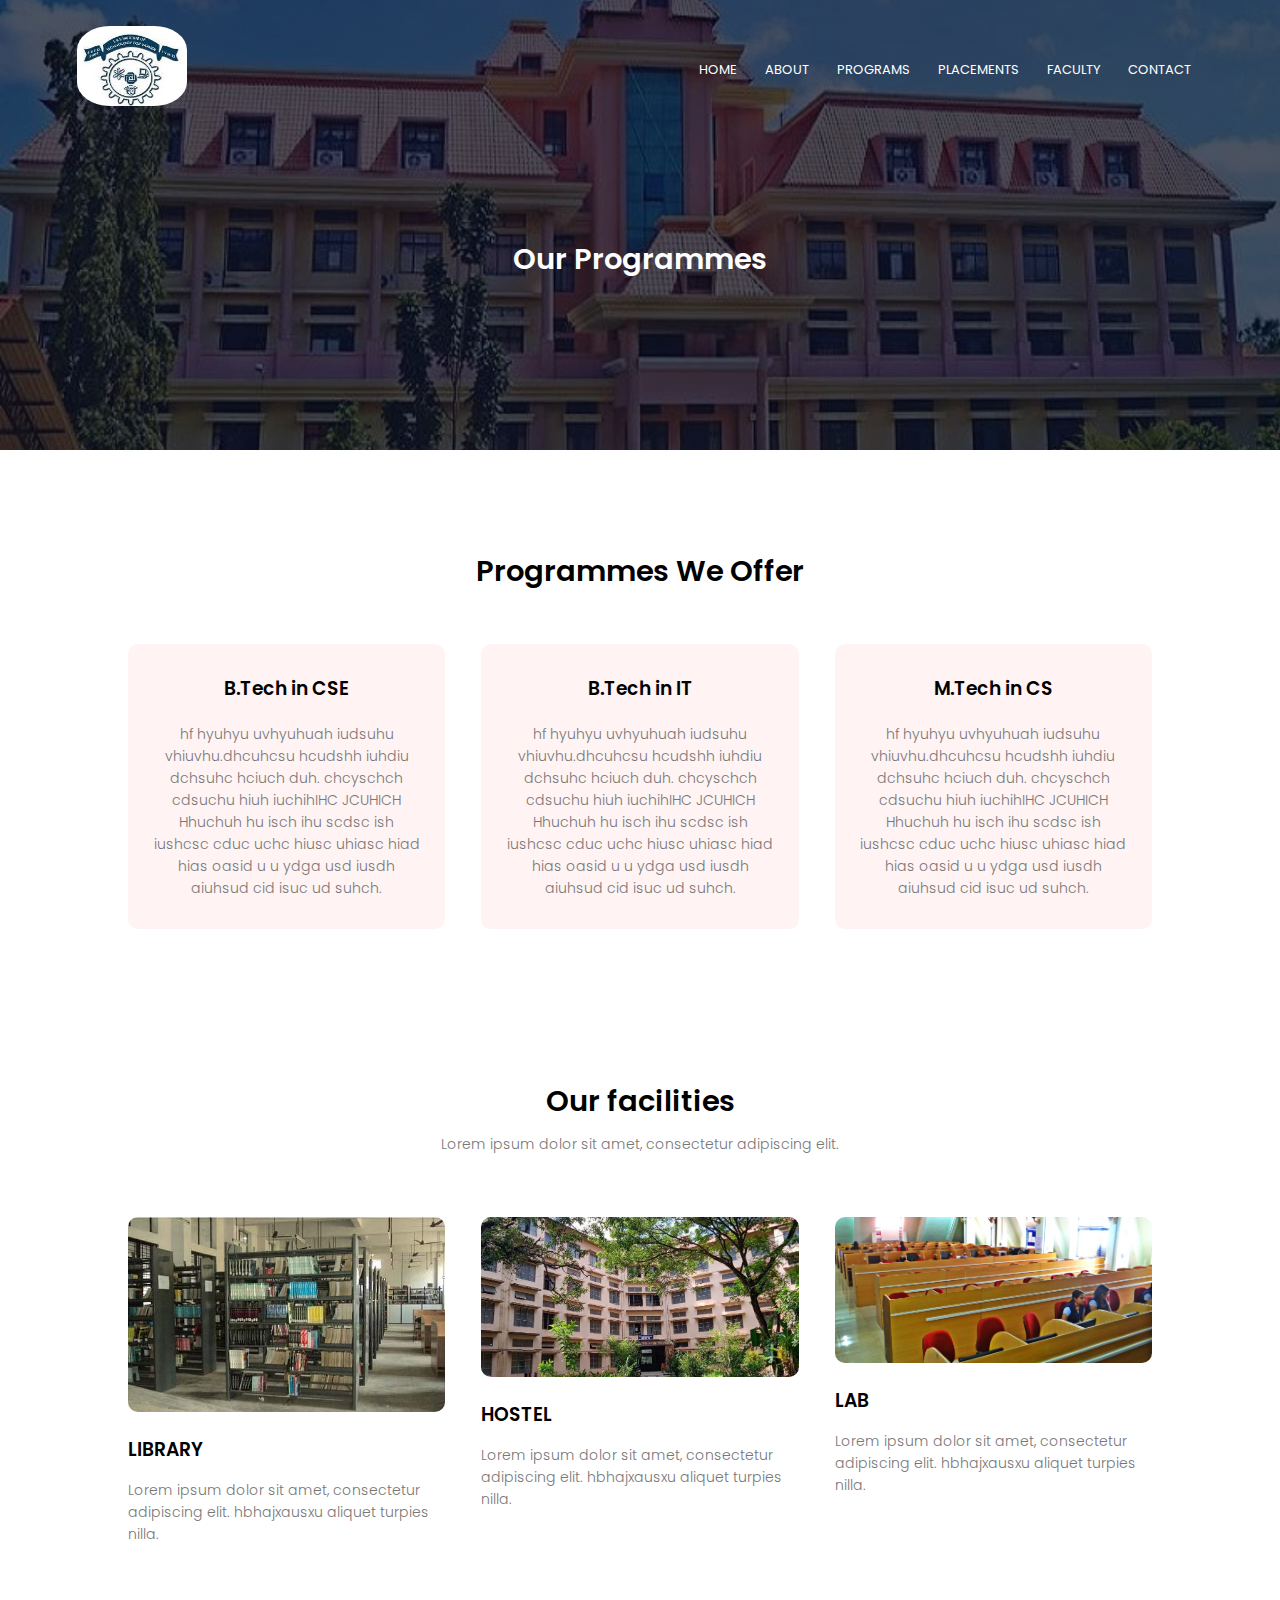
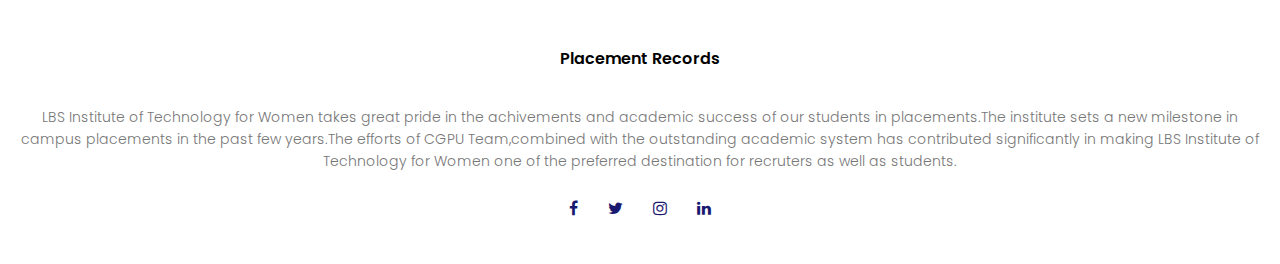
<file: programs.html>
<!DOCTYPE html>
<html lang="en">
<head>
    <meta charset="UTF-8">
    <meta name="viewport" content="width=device-width, initial-scale=1.0">
    <title>Department of Computer Science</title>
    <link rel="stylesheet" href="./style.css">
    <link rel="preconnect" href="https://fonts.googleapis.com">
    
    
<link rel="preconnect" href="https://fonts.gstatic.com" crossorigin>
<link href="https://fonts.googleapis.com/css2?family=Poppins:wght@100;200;300;400;600;700&display=swap" rel="stylesheet">
<link rel="stylesheet" href="https://cdnjs.cloudflare.com/ajax/libs/font-awesome/4.7.0/css/font-awesome.min.css">
</head>
<body>
    <section class="sub-header">
     <nav>
        <a href="index.html"><img src="./LBS LOGO s.jpg" alt="logo"></a>
        <div class="nav-links" id="navLinks">
            <i class="fa fa-times" onclick="hideMenu()"></i>
            <ul>
                <li><a href="./index.html">HOME</a></li>
                <li><a href="./About.html">ABOUT</a></li>
                <li><a href="./programs.html">PROGRAMS</a></li>
                <li><a href="./placements.html">PLACEMENTS</a></li>
                <li><a href="./faculty.html">FACULTY</a></li>
                <li><a href="./contact.html">CONTACT</a></li>
            </ul>
        </div>
        <i class="fa fa-bars" onclick="showMenu()"> </i>
     </nav>
     <h1>Our Programmes</h1>
    </section>
   <!---------------------Course--------------->

   <section class="course">
    <h1>Programmes We Offer</h1>
    
    <div class="row">
        <div class="course-col">
            <h3>B.Tech in CSE</h3>
            <p>hf hyuhyu uvhyuhuah iudsuhu vhiuvhu.dhcuhcsu hcudshh iuhdiu  dchsuhc hciuch duh.
                chcyschch cdsuchu hiuh iuchihIHC JCUHICH Hhuchuh hu isch ihu scdsc ish iushcsc 
                cduc uchc hiusc uhiasc  hiad hias oasid u u ydga usd iusdh aiuhsud cid isuc ud
                suhch.
            </p>
        </div>
        <div class="course-col">
            <h3>B.Tech in IT</h3>
            <p>hf hyuhyu uvhyuhuah iudsuhu vhiuvhu.dhcuhcsu hcudshh iuhdiu  dchsuhc hciuch duh.
                chcyschch cdsuchu hiuh iuchihIHC JCUHICH Hhuchuh hu isch ihu scdsc ish iushcsc 
                cduc uchc hiusc uhiasc  hiad hias oasid u u ydga usd iusdh aiuhsud cid isuc ud
                suhch.
            </p>
        </div>
        <div class="course-col">
            <h3>M.Tech in CS </h3>
            <p>hf hyuhyu uvhyuhuah iudsuhu vhiuvhu.dhcuhcsu hcudshh iuhdiu  dchsuhc hciuch duh.
                chcyschch cdsuchu hiuh iuchihIHC JCUHICH Hhuchuh hu isch ihu scdsc ish iushcsc 
                cduc uchc hiusc uhiasc  hiad hias oasid u u ydga usd iusdh aiuhsud cid isuc ud
                suhch.
            </p>
        </div>
    </div>

   </section>


   <!---------------------Facilities----------->
   <section class="facilities">
    <h1>Our facilities</h1>
    <p>Lorem ipsum dolor sit amet, consectetur adipiscing elit.</p>
    <div class="row">
        <div class="facilities-col">
            <img src="./lib3.avif">
            <h3>LIBRARY</h3>
            <p>Lorem ipsum dolor sit amet, consectetur adipiscing elit.
                hbhajxausxu aliquet turpies nilla.
            </p>
        </div>
        <div class="facilities-col">
            <img src="./hostel.jpeg">
            <h3>HOSTEL</h3>
            <p>Lorem ipsum dolor sit amet, consectetur adipiscing elit.
                hbhajxausxu aliquet turpies nilla.
            </p>
        </div>
        <div class="facilities-col">
            <img src="./lab.jpg">
            <h3>LAB</h3>
            <p>Lorem ipsum dolor sit amet, consectetur adipiscing elit.
                hbhajxausxu aliquet turpies nilla.
            </p>
        </div>
    </div>
   </section>

   

   
    <!---------------------Footer--------------->
    
    
    
    
    
    
    <section class="footer">
        <h4>Placement Records</h4>
            <p>LBS Institute of Technology for Women takes great pride in the achivements and academic success of our students in placements.The institute sets a new milestone in campus placements in the past few years.The efforts of CGPU Team,combined with the outstanding academic system has contributed significantly in making LBS Institute of Technology for Women one of the preferred destination for recruters as well as students.</p>
          <div class="icons">
            <i class="fa fa-facebook"></i>
            <i class="fa fa-twitter"></i>
            <i class="fa fa-instagram"></i>
            <i class="fa fa-linkedin"></i>
       

          </div>
          
        </section>

   


    <!--------Javascript for Toggle Menu----------->
    <script>
        var navLinks = document.getElementById("navLinks");
        function showMenu(){
            navLinks.style.right = "0";
        }

        function hideMenu(){
            navLinks.style.right ="-200px";
        }
    </script>

</body>
</html>
</file>
<file: style.css>
*{
    margin: 0px;
    padding: 0px;
    font-family: 'Poppins', sans-serif;

}

.header{
    min-height: 100vh;
    width : 100%;
    background-image:linear-gradient(rgba(213, 192, 182, 0.9),rgba(15, 15, 92, 0.991)),url(./lbsitw.webp);
    background-position: center;
    background-size: cover;
    position: relative;
}


nav {
   display: flex;
   padding: 2% 6%;
   justify-content: space-between;
   align-items: center;
}

nav img{
    width: 110px;
    border-radius: 30%;
    height: 80px;
}

.nav-links{
    flex: 1;
    text-align: right;
}

.nav-links ul li{
    display: inline-block;
    list-style: none;
    padding: 8px 12px;
    position: relative;
}
.nav-links ul li a{
    color: #fff;
    text-decoration: none;
    font-size: 13px;
}
.nav-links ul li ::after {
    content:'';
    width:0%;
    height: 2px;
    background:midnightblue;
    display: block;
    margin: auto;
    transition: 0.5s;
}

.nav-links ul li :hover::after {
      
    width: 100%;
}


.text-box{
    width: 90%;
    color: #fff;
    position: absolute;
    top: 50%;
    left: 50%;
    transform:translate(-50%,-50%);
    text-align: center;
}

 .text-box h1{
    font-size: 62px;

}
.text-box p{
    margin: 10px 0 40px;
    font-size: 14px;
    color: #fff;
}

.hero-btn{
    display: inline-block;
    text-decoration: none;
    color: #fff;
    border: 1px solid #fff;
    padding: 12px 34px;
    font-size: 13px;
    background: transparent;
    position: relative;
    cursor: pointer;
}
nav .fa{
    display: none;
}

.hero-btn:hover{
    border: 1px solid midnightblue;
    background:midnightblue;
    transition: 1s;
}
@media(max-width:700px){
      nav img{
        border-radius: 50%;
        height: 70px;
        width: 90%;
        padding-top: 10px;
      }
  
    .text-box h1{
        font-size: 20px;
    }

    .nav-links ul li{
        display:block;
    }
    .nav-links {
        position:fixed;
        background:midnightblue;
        height: 100vh;
        width: 200px;
        top: 0;
        right: -200px;
        text-align: left;
        z-index: 2;
        transition: 1s;
        
    }
    nav .fa{
        display: block;
        color: #fff;
        margin: 10px;
        font: size 22px;;
        cursor: pointer;
    }
    .nav-links ul{
        padding: 30px;
    }

}
/*-------vision-----*/
.vision{
    width: 80%;
    margin: auto;
    text-align: center;
   padding-top: 100px;
}

.vision h1{
    
        font-size: 36px;
        font-weight: 600;
        padding: 10px;

}
.vision p{
    color: #0d0b0b;
    font-size: 14px;
    font-weight: 300;
    line-height: 22px;
    padding: 10px;
}

.vision div{
    background-color:#fff3f3;
    border-radius: 20%;
    margin: 20px;
    
}
.vis:hover{
    box-shadow: 0 0 20px 0px rgba(0, 0, 0, 0.2);
}
.mission:hover{
    box-shadow: 0 0 20px 0px rgba(0,0,0,0.2);
}



/*-----faculty-------*/
.faculty{
    width: 80%;
    margin: auto;
    text-align: center;
    padding-top: 100px;
}
.hod{
    width: 10%;
    height: 200px;
    padding: 20px;
}


/*-----profile-------*/
.developer{
    width: 80%;
    margin: auto;
    text-align: center;
    padding-top: 200px;
    padding: 30px;
    
}
.developer h1{
    font-weight:600;
    font-size: x-large;
}
.developer h2{
    font-weight:500;
    font-size: larger;
}
.developer h3{
    font-weight:400;
    font-size: large;
}
.developer h4{
    font-weight:300;
    font-size: medium;
}

.maindev img{
    width: 15%;
    height: 150px;
    border-radius: 50%;
    padding: 20px;
}
.dev{
    background-color: #fff3f3;
    border-radius:20%;
}
.dev:hover{
    box-shadow: 0 0 20px 0px rgba(0,0,0,0.2);
    
}
@media(max-width:500px){
    .maindev img{
          
        height: 10pt;  
         
    }
    
}

@media(max-width:700px){
  
    
    .developer h3{
        font-weight:400;
        font-size: medium;
    }
    .developer h4{
        font-weight:300;
        font-size:smaller;
    }
    
    .maindev img{
        width: 30%;
        height: 150px;
    }
    
    .dev{
        border-radius:0;
        width: 100%;
    }

}
/*-----programs-------*/

.course{
    width: 80%;
    margin: auto;
    text-align: center;
    padding-top: 100px;
}
h1{
    font-size: 29px;
    font-weight: 600;
}
p{
    color: #777;
    font-size: 14px;
    font-weight: 300;
    line-height: 22px;
    padding: 10px;
}
.row{
    margin-top: 5%;
    display: flex;
    justify-content: space-between;
}

.course-col{
    flex-basis: 31%;
    background: #fff3f3;
    border-radius: 10px;
    margin-bottom: 5%;
    padding: 20px 12px;
    box-sizing: border-box;
    transition: 0.5s;
}

h3{
    text-align: center;
    font-weight: 600;
    margin: 10px 0;
}
.course-col:hover{
    box-shadow: 0 0 20px 0px rgba(0,0,0,0.2);
}
@media(max-width:700px){
    .row{
        flex-direction: column;
    }
    h1{
        font-size: x-large;
    }

}

/*-----campus------*/

.campus{
    width: 80%;
    margin: auto;
    text-align: center;
    padding-top: 50px;

}

.campus-col{
    flex-basis: 32%;
    border-radius: 10px;
    margin-bottom: 30px;
    position: relative;
    overflow: hidden;
}

.campus-col img{
    width: 100%;
    display: block;
}

.layer{
    background:transparent;
    height: 100%;
    width: 100%;
    position: absolute;
    top: 0;
    left: 0;
    transition: 0.5s;
} 
.layer:hover{
    background:rgba(0, 87, 226, 0.313) ;
}
.layer h3{
    width: 100%;
    font-weight: 500;
    color: #fff;
    font-size: 26px;
    bottom: 0;
    left: 50%;
    transform: translateX(-50%);
    position: absolute;
    opacity: 0;
    transition: 0.5s;
}
.layer:hover h3{
    bottom: 49%;
    opacity: 1;
}

/*-----facilities------*/

.facilities{
    width: 80%;
    margin: auto;
    text-align: center;
    padding-top: 100px;
}

.facilities-col{
    flex-basis: 31%;
    border-radius: 10%;
    margin-bottom: 5%;
    text-align: left;
}

.facilities-col img{
    width: 100%;
    border-radius:10px;
}

.facilities-col p{
    padding: 0;
}
.facilities-col h3{
    margin-top: 16px;
    margin-bottom: 15px;
    text-align: left;
}
/*---------------------TESTIMONIALS---------------*/
.testimonials {
    width: 80%;
    margin: auto;
    padding-top: 100px;
    text-align: center;
}
.testimonial-col{
    flex-basis: 44%;
    border-radius: 10px;
    margin-bottom: 5%;
    text-align: left;
    background: #fff3f3;
    padding: 25px;
    cursor: pointer;
    display: flex;
}
.testimonial-col img{
    height: 40px;
    margin-left: 5px;
    margin-right: 30px;
    border-radius: 50%;
}

.testimonial-col p{
    padding: 0;
}
.testimonial-col h3{
    margin-top: 15px;
    text-align: left;
}
.testimonial-col .fa{
    color:midnightblue;
}

@media(max-width:700px){

    .testimonial-col img{
        margin-left: 0px;
        margin-right: 15px;
       
    }

}

/*---------------------Call to Action---------------*/

.cta{
    margin: 100px auto;
    width: 80%;
    background-image: linear-gradient(rgba(0,0,0,0.7),rgba(0,0,0,0.7)),url(./lbt-nba.png);
    background-position: center;
    background-size: cover;
    border-radius: 10px;
    text-align: center;
    padding: 100px 0;

}

.cta h1{
    color: #fff;
    margin-bottom: 40px;
    padding: 0;
}
@media(max-width:700px){
    .cta h1{
        font-size: 24px;
    }
}

/*---------------------Footer---------------*/

.footer{
    text-align: center;
    width: 100%;
    padding: 30px 0;
}
.footer h4{
    margin-top: 20px;
    margin-bottom: 25px;
    font-weight: 600;
}

.icons .fa{
    color: midnightblue;
    margin: 0 13px;
    cursor: pointer;
    padding: 18px 0;
    
   
}


.fa:hover{
    color: #ea9617;
}

/*---------------------About Us---------------*/

.sub-header{
    text-align: center;
    height: 50vh;
    width: 100%;
    background-image: linear-gradient(rgba(4,9,30,0.7),rgba(4,9,30,0.7)),url(./lbsitw.webp);
    background-position: center;
    background-size: cover;
    color: #fff;
}

.sub-header h1{
    margin-top: 100px;
    
}
 .about-us{
    width: 80%;
    margin: auto;
    padding-top: 80px;
    padding-bottom: 50px;
 }
.about-col{
    flex-basis: 48%;
    padding: 30px 2px;
}
.about-col img{
    width: 100%;
    
    padding-top: 10px;
}
.about-col h1{
    padding-top: 0;

}
.about-col p{
    padding: 15px 0 25px; 
}

.red-btn {
    border:1px solid midnightblue;
    background: transparent;
    color:midnightblue;
}
.red-btn:hover{
    color: #fff;
}

/*-------------placement-content-----------*/
.blog-content{
    width: 80%;
    margin: auto;
    padding: 60px 0;
}
.blog-left{
    flex-basis: 65%;
}
.blog-left img{
    width: 100%;
}
.blog-left h2{
    color:#222;
    font-weight: 600;
    margin:30px 0;
}
.blog-left p{
    color: #999;
    padding: 0;
}

.blog-right{
flex-basis: 32%;
}
.blog-right h3{
    background:midnightblue;
    color: #fff;
    padding: 7px 0;
    font-size: 16px;
    margin-bottom: 20px;
}

.blog-right div{
    display: flex;
    align-items: center;
    justify-content: space-between;
    color: #0c0f21;
    padding: 8px;
    box-sizing: border-box;
    background-color: #db9807;
    cursor: pointer;
}
.blog-right div:hover{
    background:rgb(229, 229, 232) ;
    
}
.comment-box{
    border: 1px solid #ccc;
    margin: 50px 0;
    padding: 10px 20px;
}
.comment-box h3{
    text-align: left;
}
.comment-form input, .comment-form textarea{
    width: 100%;
    padding: 10px;
    margin:15px 0;
    box-sizing: border-box;
    border: none;
    outline: none;
    background: #f0f0f0;
}

.comment-form button{
    margin: 10px 0;
}

@media(max-width:70px){
    .sub-header h1{
        font-size: 24px;
    }
}

/*---------Contact us page------------*/
.location{
    width: 80%;
    margin: auto;
    padding: 80px 0;
}

.location iframe{
    width: 100%;
}
.contact-us{
    width: 80%;
    margin: auto;

}
.contact-col{
    flex-basis: 48%;
    margin-bottom: 30px;
}
.contact-col div{
    display: flex;
    align-items: center;
    margin-bottom: 40px;
}

.contact-col div .fa{
    font-size: 28px;
    color: midnightblue;
    margin: 10px;
    margin-right: 30px;
}

.contact-col div p{
    padding: 0;
}

.contact-col div h5{
    font-size: 20px;
    margin-bottom: 5px;
    color: #555;
    font-weight: 400;
}
.contact-col input, .contact-col textarea{
    width: 100%;
    padding: 15px;
    margin-bottom: 17px;
    outline: none;
    border: 1px solid #ccc;
    box-sizing: border-box;
}

@media(max-width:500px){
    .sub-header h1{
        font-size:large;
    }

    .contact-col div p{
       font-size: small;
    }
    
    .contact-col div h5{
        font-size: 10px;
        font-weight: 700;
        margin-left: auto;
        margin-right: auto;
        
    }

}

/*-------extra--------*/
.about-col{
    p{
        font-weight:bolder;
    }
}
</file>
